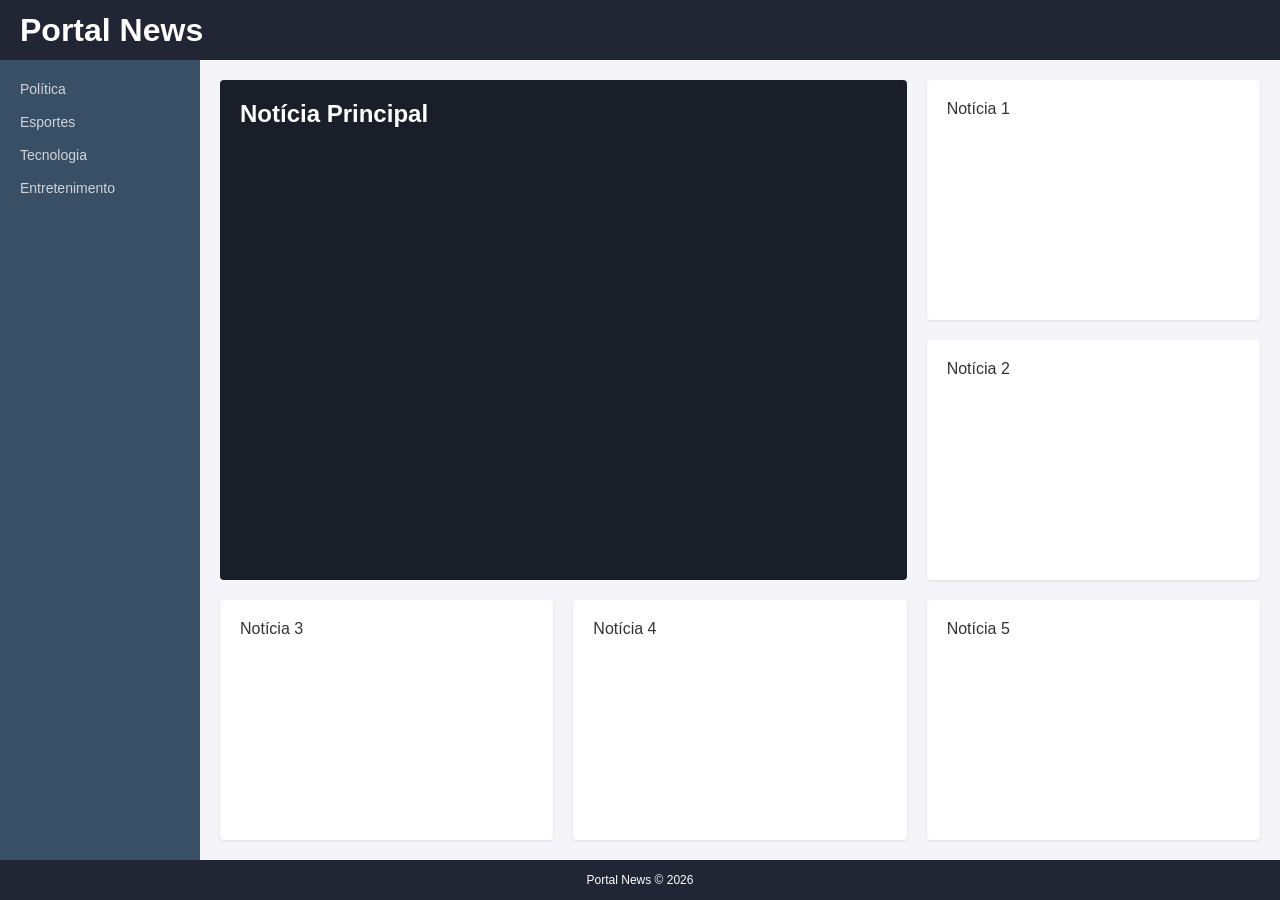
<file: atividade1/index.html>
<!DOCTYPE html>
<html lang="pt-BR">
<head>
    <meta charset="UTF-8">
    <meta name="viewport" content="width=device-width, initial-scale=1.0">
    <title>Portal News</title>
    <link rel="stylesheet" href="styles.css">
</head>
<body>
    <div class="grid-container">
        <header class="header">
            <h1>Portal News</h1>
        </header>

        <aside class="sidebar">
            <nav>
                <ul>
                    <li><a href="#">Política</a></li>
                    <li><a href="#">Esportes</a></li>
                    <li><a href="#">Tecnologia</a></li>
                    <li><a href="#">Entretenimento</a></li>
                </ul>
            </nav>
        </aside>

        <main class="main-content">
            <article class="destaque">
                <h2>Notícia Principal</h2>
            </article>

            <article class="card">Notícia 1</article>
            <article class="card">Notícia 2</article>
            <article class="card">Notícia 3</article>
            <article class="card">Notícia 4</article>
            <article class="card">Notícia 5</article>
        </main>

        <footer class="footer">
            <p>Portal News © 2026</p>
        </footer>
    </div>
</body>
</html>
</file>
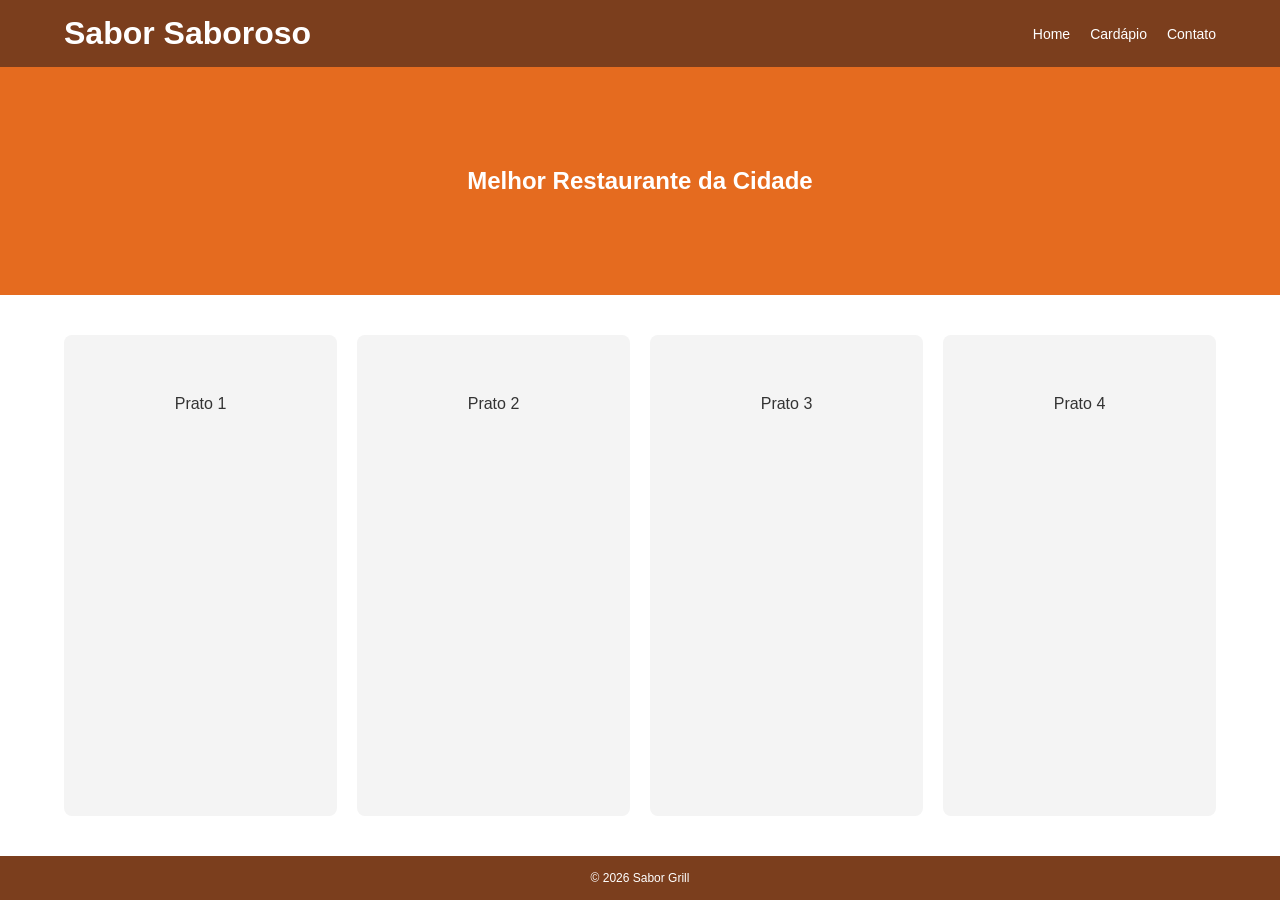
<file: atividade2/index.html>
<!DOCTYPE html>
<html lang="pt-BR">
<head>
    <meta charset="UTF-8">
    <meta name="viewport" content="width=device-width, initial-scale=1.0">
    <title>Sabor Saboroso</title>
    <link rel="stylesheet" href="styles.css">
</head>
<body>
    <header class="header">
        <h1>Sabor Saboroso</h1>
        <nav>
            <ul>
                <li><a href="#">Home</a></li>
                <li><a href="#">Cardápio</a></li>
                <li><a href="#">Contato</a></li>
            </ul>
        </nav>
    </header>

    <section class="banner">
        <h2>Melhor Restaurante da Cidade</h2>
    </section>

    <main class="pratos-container">
        <div class="prato-card">Prato 1</div>
        <div class="prato-card">Prato 2</div>
        <div class="prato-card">Prato 3</div>
        <div class="prato-card">Prato 4</div>
    </main>

    <footer class="contato-footer">
        <p>© 2026 Sabor Grill</p>
    </footer>
</body>
</html>
</file>
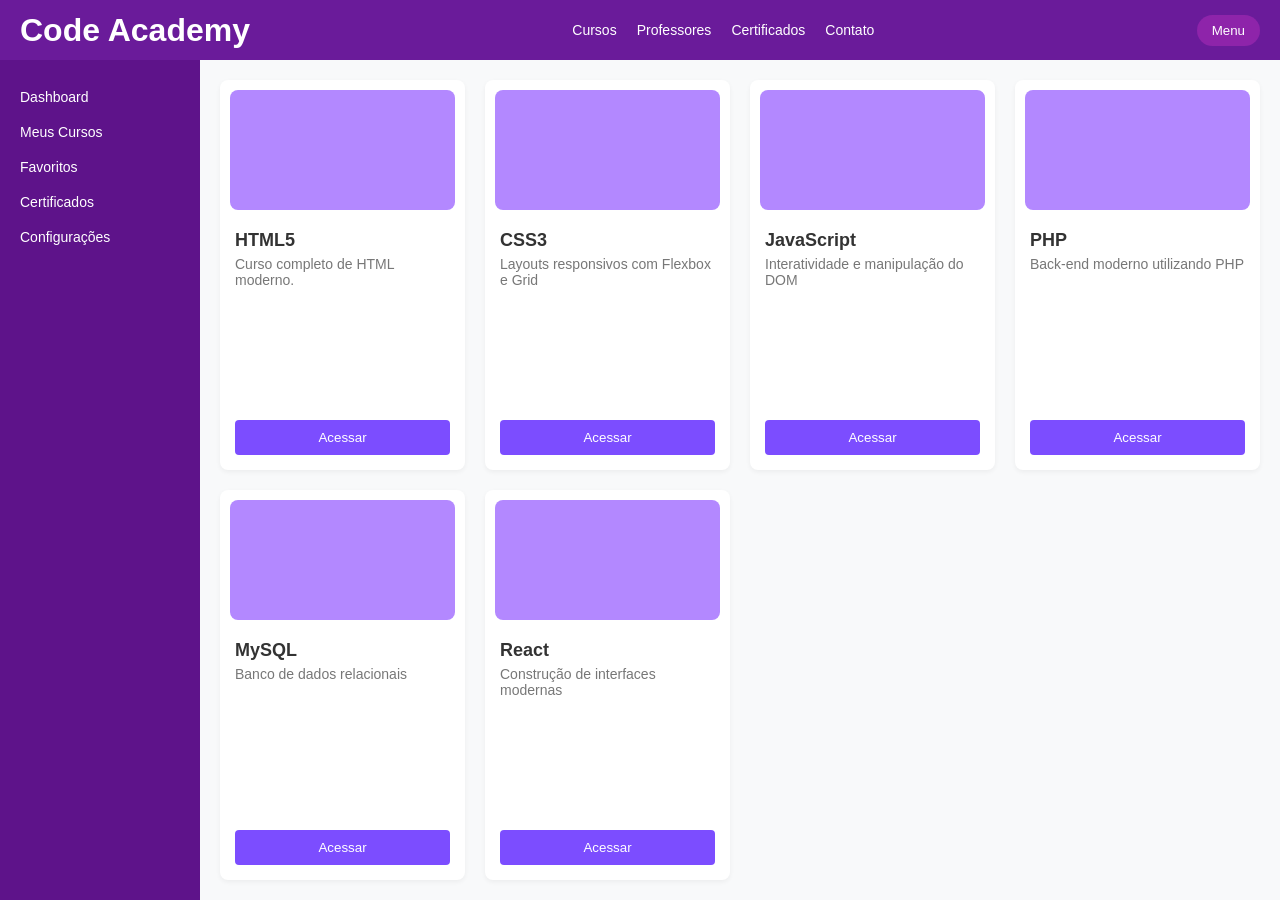
<file: atividade3/index.html>
<!DOCTYPE html>
<html lang="pt-BR">
<head>
    <meta charset="UTF-8">
    <meta name="viewport" content="width=device-width, initial-scale=1.0">
    <title>Code Academy</title>
    <link rel="stylesheet" href="styles.css">
</head>
<body>
    <div class="layout-grid">
        <header class="topbar">
            <h1>Code Academy</h1>
            <nav>
                <ul class="menu-flex">
                    <li><a href="#">Cursos</a></li>
                    <li><a href="#">Professores</a></li>
                    <li><a href="#">Certificados</a></li>
                    <li><a href="#">Contato</a></li>
                </ul>
            </nav>
            <button class="btn-menu">Menu</button>
        </header>

        <aside class="sidebar-menu">
            <ul>
                <li>Dashboard</li>
                <li>Meus Cursos</li>
                <li>Favoritos</li>
                <li>Certificados</li>
                <li>Configurações</li>
            </ul>
        </aside>

        <main class="cursos-grid">
            <div class="curso-card">
                <div class="curso-img"></div>
                <h3>HTML5</h3>
                <p>Curso completo de HTML moderno.</p>
                <button>Acessar</button>
            </div>
            <div class="curso-card">
                <div class="curso-img"></div>
                <h3>CSS3</h3>
                <p>Layouts responsivos com Flexbox e Grid</p>
                <button>Acessar</button>
            </div>
            <div class="curso-card">
                <div class="curso-img"></div>
                <h3>JavaScript</h3>
                <p>Interatividade e manipulação do DOM</p>
                <button>Acessar</button>
            </div>
            <div class="curso-card">
                <div class="curso-img"></div>
                <h3>PHP</h3>
                <p>Back-end moderno utilizando PHP</p>
                <button>Acessar</button>
            </div>
            <div class="curso-card">
                <div class="curso-img"></div>
                <h3>MySQL</h3>
                <p>Banco de dados relacionais</p>
                <button>Acessar</button>
            </div>
            <div class="curso-card">
                <div class="curso-img"></div>
                <h3>React</h3>
                <p>Construção de interfaces modernas</p>
                <button>Acessar</button>
            </div>
        </main>
    </div>
</body>
</html>
</file>
<file: atividade1/styles.css>
* { margin: 0; padding: 0; box-sizing: border-box; font-family: Arial, sans-serif; }

body { background-color: #f4f4f9; }

.grid-container {
    display: grid;
    grid-template-columns: 200px 1fr;
    grid-template-rows: 60px auto 40px;
    grid-template-areas:
        "header header"
        "sidebar main"
        "footer footer";
    min-height: 100vh;
}

.header {
    grid-area: header;
    background-color: #212534;
    color: white;
    display: flex;
    align-items: center;
    padding: 0 20px;
}

.sidebar {
    grid-area: sidebar;
    background-color: #384f66;
    color: white;
    padding: 20px;
}

.sidebar ul { list-style: none; }
.sidebar ul li { margin-bottom: 15px; }
.sidebar ul li a { color: #d1d5db; text-decoration: none; font-size: 14px;}

.main-content {
    grid-area: main;
    padding: 20px;
    display: grid;
    grid-template-columns: repeat(3, 1fr);
    gap: 20px;
}

.destaque {
    grid-column: span 2;
    grid-row: span 2;
    background-color: #1a1e29;
    color: white;
    padding: 20px;
    border-radius: 4px;
}

.card {
    background-color: white;
    padding: 20px;
    border-radius: 4px;
    box-shadow: 0 1px 3px rgba(0,0,0,0.1);
    color: #333;
}

.footer {
    grid-area: footer;
    background-color: #212534;
    color: white;
    display: flex;
    justify-content: center;
    align-items: center;
    font-size: 12px;
}
</file>
<file: atividade2/styles.css>
* { margin: 0; padding: 0; box-sizing: border-box; font-family: Arial, sans-serif; }

body { display: flex; flex-direction: column; min-height: 100vh; }

.header {
    background-color: #7b3e1d;
    color: white;
    display: flex;
    justify-content: space-between;
    align-items: center;
    padding: 15px 5%;
}

.header nav ul { display: flex; list-style: none; gap: 20px; }
.header nav a { color: white; text-decoration: none; font-size: 14px;}

.banner {
    background-color: #e56b1f;
    color: white;
    text-align: center;
    padding: 100px 20px;
}

.pratos-container {
    padding: 40px 5%;
    display: grid;
    gap: 20px;
    flex: 1;
}

.prato-card {
    background-color: #f4f4f4;
    padding: 60px 20px;
    text-align: center;
    border-radius: 8px;
    color: #333;
}

.contato-footer {
    background-color: #7b3e1d;
    color: white;
    text-align: center;
    padding: 15px;
    font-size: 12px;
}

/* Responsividade Obrigatória */
@media (min-width: 1025px) {
    .pratos-container { grid-template-columns: repeat(4, 1fr); }
}

@media (max-width: 768px) {
    .pratos-container { grid-template-columns: repeat(2, 1fr); }
    .banner { padding: 60px 10px; }
}

@media (max-width: 480px) {
    .header { flex-direction: column; text-align: center; gap: 15px; }
    .header nav ul { flex-direction: column; gap: 10px; }
    .pratos-container { grid-template-columns: 1fr; }
}
</file>
<file: atividade3/styles.css>
* { margin: 0; padding: 0; box-sizing: border-box; font-family: Arial, sans-serif; }

.layout-grid {
    display: grid;
    grid-template-columns: 200px 1fr;
    grid-template-rows: 60px 1fr;
    grid-template-areas:
        "topbar topbar"
        "sidebar main";
    min-height: 100vh;
}

.topbar {
    grid-area: topbar;
    background-color: #6a1b9a;
    color: white;
    display: flex;
    justify-content: space-between;
    align-items: center;
    padding: 0 20px;
}

.menu-flex { display: flex; list-style: none; gap: 20px; font-size: 14px;}
.menu-flex a { color: white; text-decoration: none; }
.btn-menu { background-color: #8e24aa; color: white; border: none; padding: 8px 15px; border-radius: 20px; cursor: pointer; }

.sidebar-menu {
    grid-area: sidebar;
    background-color: #5e138a;
    color: white;
    padding: 20px;
}
.sidebar-menu ul { list-style: none; line-height: 2.5; font-size: 14px;}

.cursos-grid {
    grid-area: main;
    padding: 20px;
    display: grid;
    gap: 20px;
    background-color: #f8f9fa;
}

.curso-card {
    background-color: white;
    border-radius: 8px;
    display: flex;
    flex-direction: column;
    overflow: hidden;
    box-shadow: 0 2px 5px rgba(0,0,0,0.05);
}

.curso-img { height: 120px; background-color: #b388ff; margin: 10px; border-radius: 8px;}
.curso-card h3, .curso-card p { padding: 0 15px; }
.curso-card h3 { font-size: 18px; margin-top: 10px; color: #333;}
.curso-card p { flex-grow: 1; color: #777; font-size: 14px; margin-top: 5px;}

.curso-card button {
    background-color: #7c4dff;
    color: white;
    border: none;
    padding: 10px;
    cursor: pointer;
    margin: 15px;
    border-radius: 4px;
}

/* Responsividade Obrigatória */
@media (min-width: 1025px) {
    .cursos-grid { grid-template-columns: repeat(4, 1fr); }
}

@media (max-width: 1024px) {
    .cursos-grid { grid-template-columns: repeat(2, 1fr); }
    .layout-grid { grid-template-columns: 150px 1fr; }
    .menu-flex { display: none; } /* Esconde menu no tablet como na imagem */
}

@media (max-width: 480px) {
    .layout-grid {
        grid-template-columns: 1fr;
        grid-template-areas: "topbar" "sidebar" "main";
    }
    .topbar { flex-direction: column; height: auto; padding: 15px; gap: 15px; }
    .menu-flex { display: flex; flex-direction: row; flex-wrap: wrap; justify-content: center; }
    .cursos-grid { grid-template-columns: 1fr; }
    .sidebar-menu { display: none; } /* Ajuste mobile */
}
</file>
